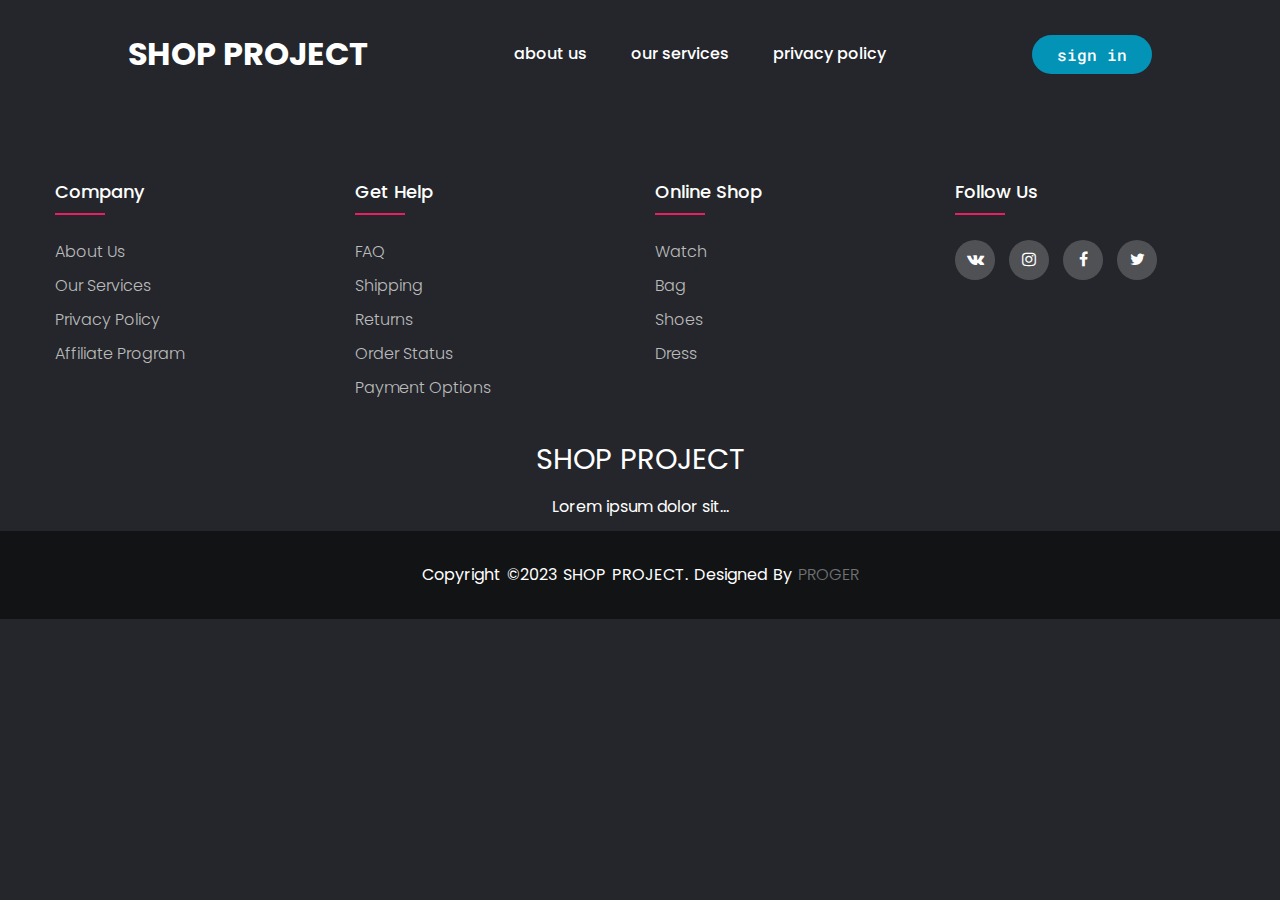
<file: project/index.html>
<!DOCTYPE html>
<html lang="en">
<head>
    <meta charset="UTF-8">
    <meta http-equiv="X-UA-Compatible" content="IE=edge">
    <meta name="viewport" content="width=device-width, initial-scale=1.0">
    <link rel="icon" type="image/x-icon" href="https://cdn.discordapp.com/attachments/1084216860897190011/1097107755904548976/Ava_2.png">
    <link rel="stylesheet" href="css/about.css">
    <link rel="stylesheet" type="text/css" href="https://cdnjs.cloudflare.com/ajax/libs/font-awesome/4.7.0/css/font-awesome.min.css">
    <title>about us</title>
</head>
<body>
    <header>
        <div>
            <a class="logo" href="index.html"><h1>SHOP PROJECT</h1></a>
        </div>
        <nav>
            <ul class="nav__links">
                <li><a href="about.html">about us</a></li>
                <li><a href="main.html">our services</a></li>
                <li><a href="privacy.html">privacy policy</a></li>
            </ul>
        </nav>
        <a href="contact.html" class="cta">
            <button>
                sign in
        </button>
    </a>
    </header>

    <footer class="footer">
        <div class="container">
            <div class="row">
                <div class="footer-col">
                    <h4>company</h4>
                    <ul>
                        <li><a href="#">about us</a></li>
                        <li><a href="#">our services</a></li>
                        <li><a href="#">privacy policy</a></li>
                        <li><a href="#">affiliate program</a></li>
                    </ul>
                </div>
                <div class="footer-col">
                    <h4>get help</h4>
                    <ul>
                        <li><a href="#">FAQ</a></li>
                        <li><a href="#">shipping</a></li>
                        <li><a href="#">returns</a></li>
                        <li><a href="#">order status</a></li>
                        <li><a href="#">payment options</a></li>
                    </ul>
                </div>
                <div class="footer-col">
                    <h4>online shop</h4>
                    <ul>
                        <li><a href="#">watch</a></li>
                        <li><a href="#">bag</a></li>
                        <li><a href="#">shoes</a></li>
                        <li><a href="#">dress</a></li>
                    </ul>
                </div>
                <div class="footer-col">
                    <h4>follow us</h4>
                    <div class="social-links">
                        <a href="#"><i class="fa fa-vk" aria-hidden="true"></i></a>
                        <a href="#"><i class="fa fa-instagram" aria-hidden="true"></i></a>
                        <a href="#"><i class="fa fa-facebook" aria-hidden="true"></i></a>
                        <a href="#"><i class="fa fa-twitter" aria-hidden="true"></i></a>
                    </div>
                </div>
            </div>
        </div>
        <div class="footer-content">
            <h3>SHOP PROJECT</h3>
            <p>Lorem ipsum dolor sit...</p>
            <div class="footer-bottom">
                <p>copyright &copy;2023 SHOP PROJECT. designed by <span>PROGER</span></p>
            </div>
        </div>
    </footer>
</body>
</html>
</file>
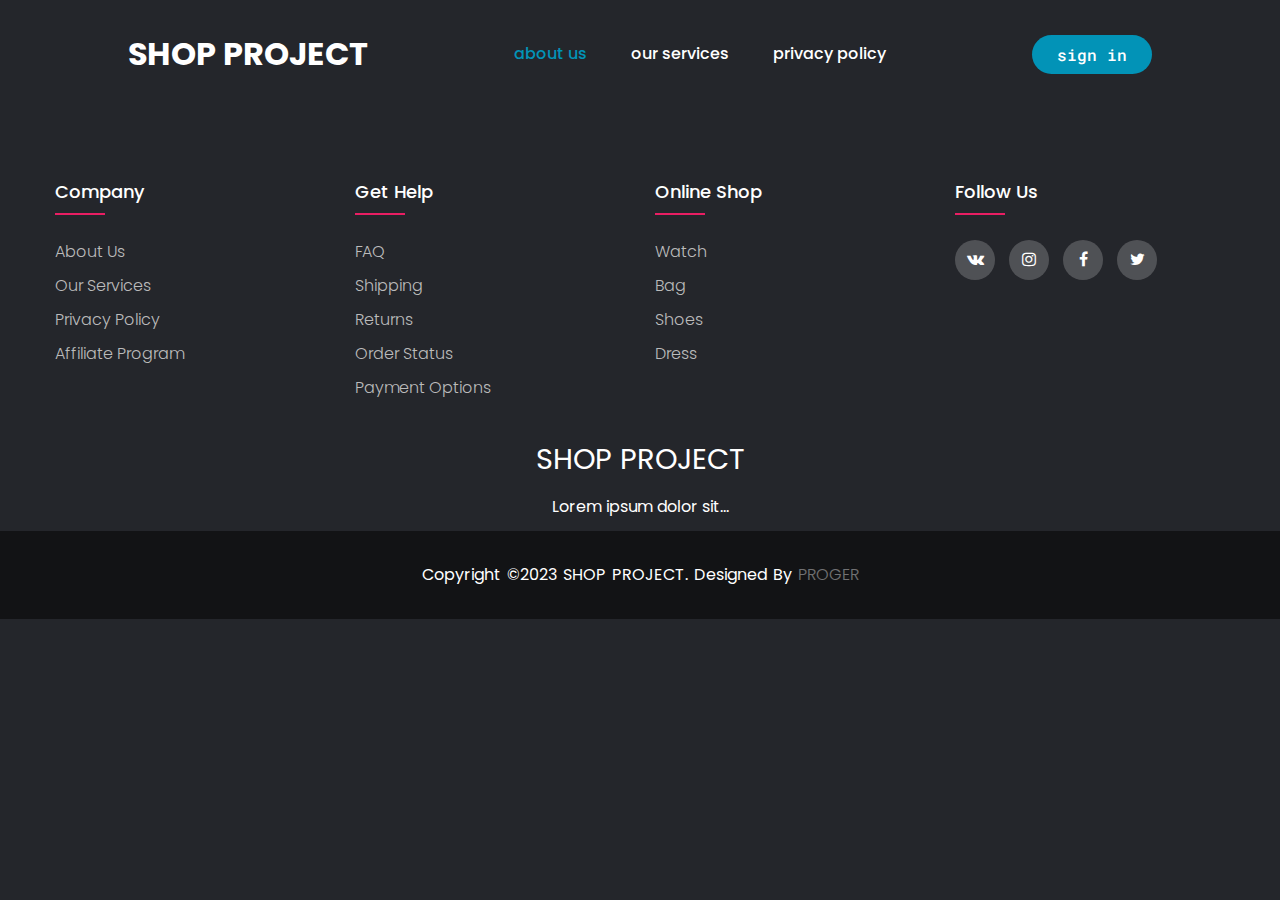
<file: project/about.html>
<!DOCTYPE html>
<html lang="en">
<head>
    <meta charset="UTF-8">
    <meta http-equiv="X-UA-Compatible" content="IE=edge">
    <meta name="viewport" content="width=device-width, initial-scale=1.0">
    <link rel="icon" type="image/x-icon" href="https://cdn.discordapp.com/attachments/1084216860897190011/1097107755904548976/Ava_2.png">
    <link rel="stylesheet" href="css/about.css">
    <link rel="stylesheet" type="text/css" href="https://cdnjs.cloudflare.com/ajax/libs/font-awesome/4.7.0/css/font-awesome.min.css">
    <title>about us</title>
</head>
<body>
    <header>
        <div>
            <a class="logo" href="index.html"><h1>SHOP PROJECT</h1></a>
        </div>
        <nav>
            <ul class="nav__links">
                <li><a class="active" href="about.html">about us</a></li>
                <li><a href="main.html">our services</a></li>
                <li><a href="privacy.html">privacy policy</a></li>
            </ul>
        </nav>
        <a href="contact.html" class="cta">
            <button>
                sign in
        </button>
    </a>
    </header>

    <footer class="footer">
        <div class="container">
            <div class="row">
                <div class="footer-col">
                    <h4>company</h4>
                    <ul>
                        <li><a href="#">about us</a></li>
                        <li><a href="#">our services</a></li>
                        <li><a href="#">privacy policy</a></li>
                        <li><a href="#">affiliate program</a></li>
                    </ul>
                </div>
                <div class="footer-col">
                    <h4>get help</h4>
                    <ul>
                        <li><a href="#">FAQ</a></li>
                        <li><a href="#">shipping</a></li>
                        <li><a href="#">returns</a></li>
                        <li><a href="#">order status</a></li>
                        <li><a href="#">payment options</a></li>
                    </ul>
                </div>
                <div class="footer-col">
                    <h4>online shop</h4>
                    <ul>
                        <li><a href="#">watch</a></li>
                        <li><a href="#">bag</a></li>
                        <li><a href="#">shoes</a></li>
                        <li><a href="#">dress</a></li>
                    </ul>
                </div>
                <div class="footer-col">
                    <h4>follow us</h4>
                    <div class="social-links">
                        <a href="#"><i class="fa fa-vk" aria-hidden="true"></i></a>
                        <a href="#"><i class="fa fa-instagram" aria-hidden="true"></i></a>
                        <a href="#"><i class="fa fa-facebook" aria-hidden="true"></i></a>
                        <a href="#"><i class="fa fa-twitter" aria-hidden="true"></i></a>
                    </div>
                </div>
            </div>
        </div>
        <div class="footer-content">
            <h3>SHOP PROJECT</h3>
            <p>Lorem ipsum dolor sit...</p>
            <div class="footer-bottom">
                <p>copyright &copy;2023 SHOP PROJECT. designed by <span>PROGER</span></p>
            </div>
        </div>
    </footer>
</body>
</html>
</file>
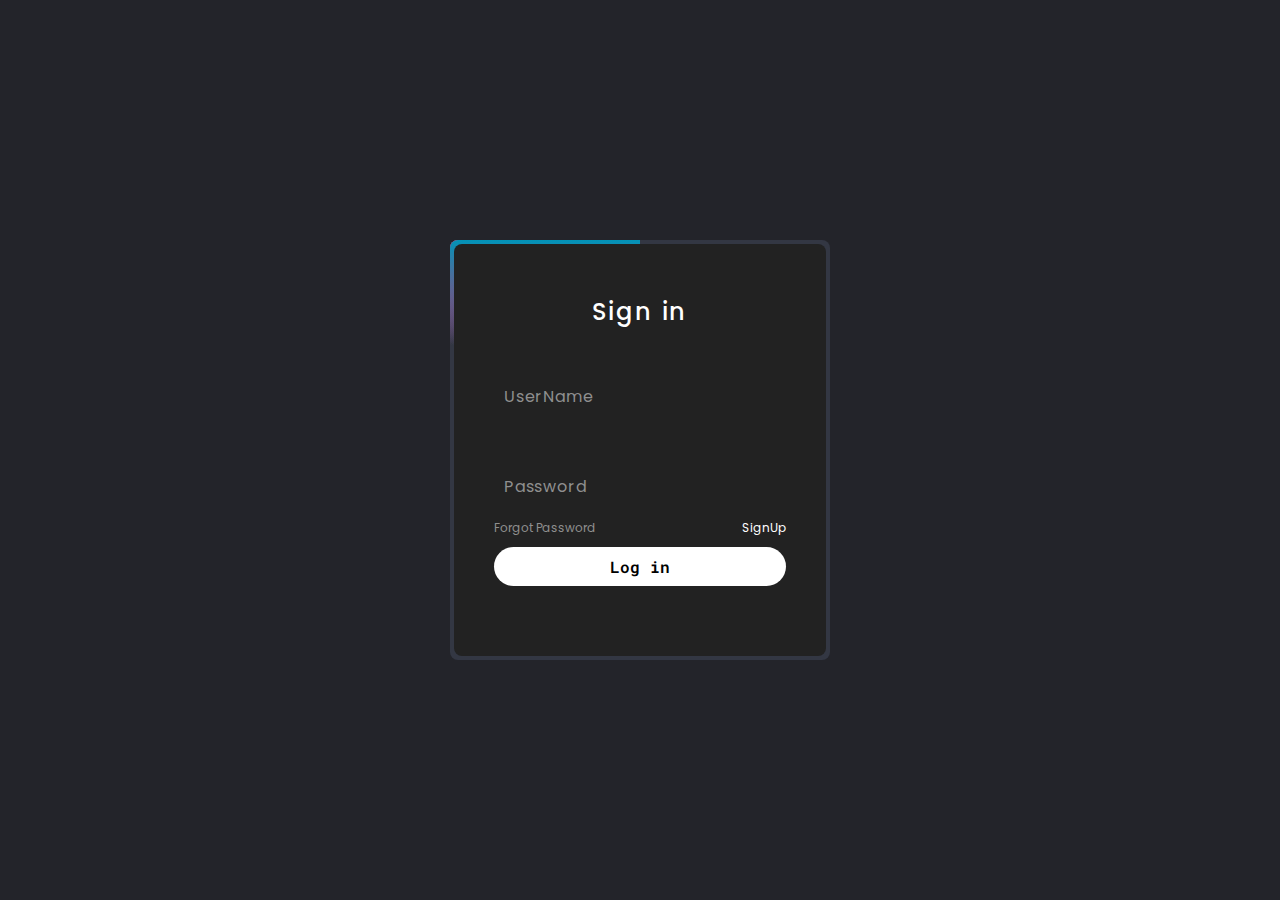
<file: project/contact.html>
<!DOCTYPE html>
<html lang="en">
<head>
    <meta charset="UTF-8">
    <meta http-equiv="X-UA-Compatible" content="IE=edge">
    <meta name="viewport" content="width=device-width, initial-scale=1.0">
    <link rel="stylesheet" href="css/contact.css">
    <link rel="stylesheet" type="text/css" href="https://cdnjs.cloudflare.com/ajax/libs/font-awesome/4.7.0/css/font-awesome.min.css">
    <title>contact</title>
</head>
<body>
    <div class="container">
        <span class="borderLine"></span>
        <form action="">
            <h2>Sign in</h2>
            <div class="inputBox">
                <input type="text" required="required">
                <span>UserName</span>
                
            </div>
            <div class="inputBox">
                <input type="password" required="required">
                <span>Password</span>
                
            </div>
            <div class="links">
                <a href="#">Forgot Password</a>
                <a href="#">SignUp</a>
            </div>
            <a class="btn" href="index.html">Log in</a>
        </form>
    </div>
</body>
</html>
</file>
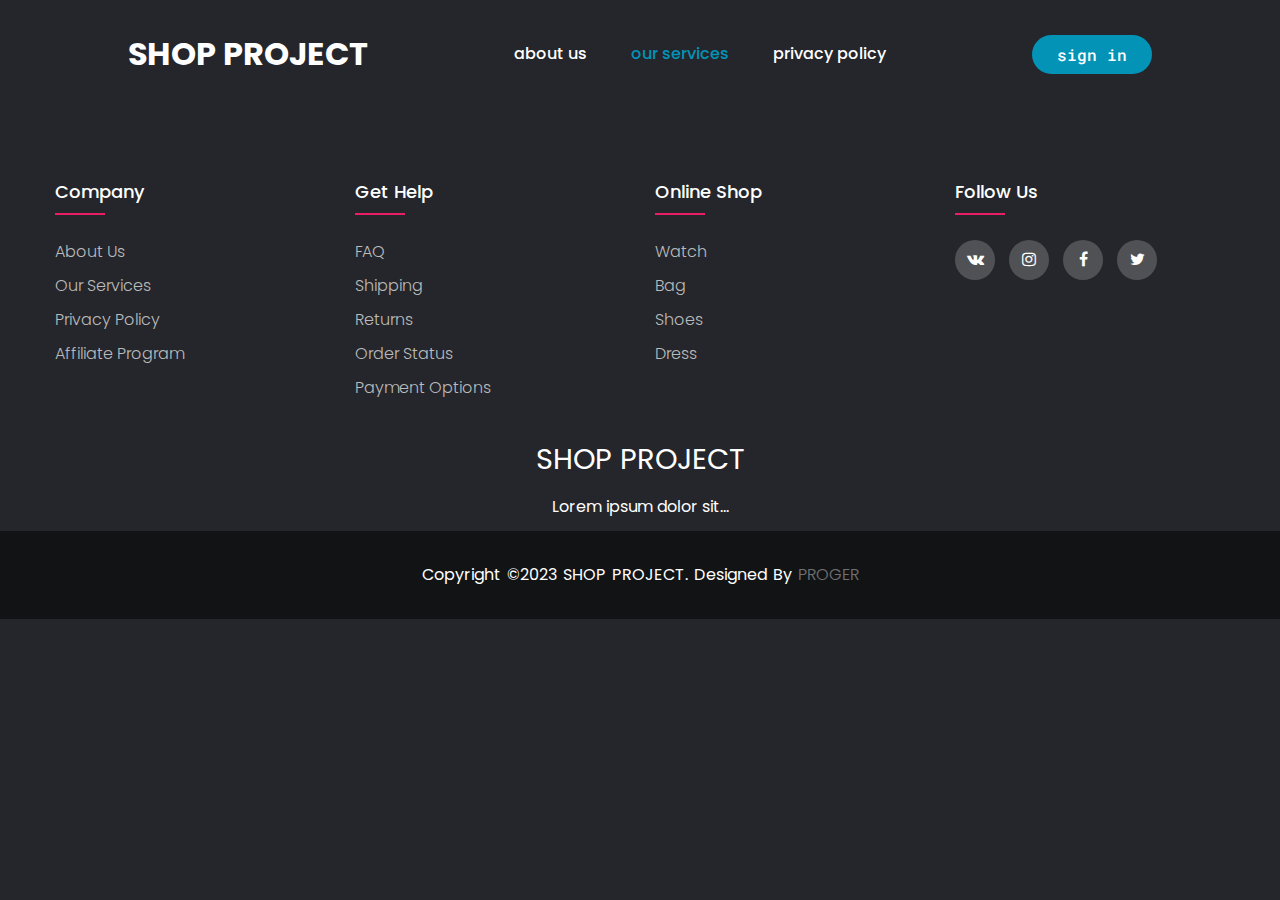
<file: project/main.html>
<!DOCTYPE html>
<html lang="en">
<head>
    <meta charset="UTF-8">
    <meta http-equiv="X-UA-Compatible" content="IE=edge">
    <meta name="viewport" content="width=device-width, initial-scale=1.0">
    <link rel="icon" type="image/x-icon" href="https://cdn.discordapp.com/attachments/1084216860897190011/1097107755904548976/Ava_2.png">
    <link rel="stylesheet" href="css/about.css">
    <link rel="stylesheet" type="text/css" href="https://cdnjs.cloudflare.com/ajax/libs/font-awesome/4.7.0/css/font-awesome.min.css">
    <title>about us</title>
</head>
<body>
    <header>
        <div>
            <a class="logo" href="index.html"><h1>SHOP PROJECT</h1></a>
        </div>
        <nav>
            <ul class="nav__links">
                <li><a href="about.html">about us</a></li>
                <li><a class="active" href="main.html">our services</a></li>
                <li><a href="privacy.html">privacy policy</a></li>
            </ul>
        </nav>
        <a href="contact.html" class="cta">
            <button>
                sign in
        </button>
    </a>
    </header>

    <footer class="footer">
        <div class="container">
            <div class="row">
                <div class="footer-col">
                    <h4>company</h4>
                    <ul>
                        <li><a href="#">about us</a></li>
                        <li><a href="#">our services</a></li>
                        <li><a href="#">privacy policy</a></li>
                        <li><a href="#">affiliate program</a></li>
                    </ul>
                </div>
                <div class="footer-col">
                    <h4>get help</h4>
                    <ul>
                        <li><a href="#">FAQ</a></li>
                        <li><a href="#">shipping</a></li>
                        <li><a href="#">returns</a></li>
                        <li><a href="#">order status</a></li>
                        <li><a href="#">payment options</a></li>
                    </ul>
                </div>
                <div class="footer-col">
                    <h4>online shop</h4>
                    <ul>
                        <li><a href="#">watch</a></li>
                        <li><a href="#">bag</a></li>
                        <li><a href="#">shoes</a></li>
                        <li><a href="#">dress</a></li>
                    </ul>
                </div>
                <div class="footer-col">
                    <h4>follow us</h4>
                    <div class="social-links">
                        <a href="#"><i class="fa fa-vk" aria-hidden="true"></i></a>
                        <a href="#"><i class="fa fa-instagram" aria-hidden="true"></i></a>
                        <a href="#"><i class="fa fa-facebook" aria-hidden="true"></i></a>
                        <a href="#"><i class="fa fa-twitter" aria-hidden="true"></i></a>
                    </div>
                </div>
            </div>
        </div>
        <div class="footer-content">
            <h3>SHOP PROJECT</h3>
            <p>Lorem ipsum dolor sit...</p>
            <div class="footer-bottom">
                <p>copyright &copy;2023 SHOP PROJECT. designed by <span>PROGER</span></p>
            </div>
        </div>
    </footer>
</body>
</html>
</file>
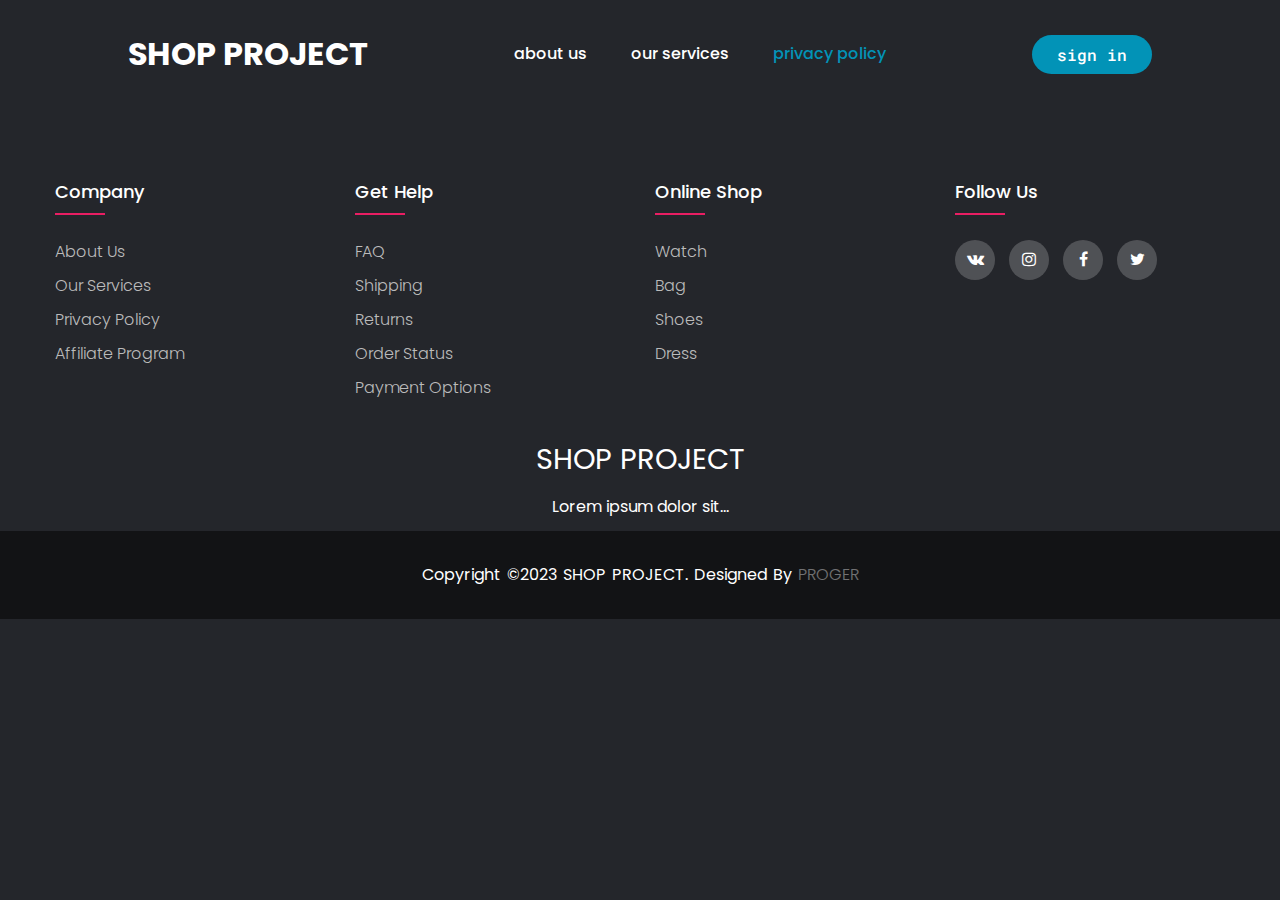
<file: project/privacy.html>
<!DOCTYPE html>
<html lang="en">
<head>
    <meta charset="UTF-8">
    <meta http-equiv="X-UA-Compatible" content="IE=edge">
    <meta name="viewport" content="width=device-width, initial-scale=1.0">
    <link rel="icon" type="image/x-icon" href="https://cdn.discordapp.com/attachments/1084216860897190011/1097107755904548976/Ava_2.png">
    <link rel="stylesheet" href="css/about.css">
    <link rel="stylesheet" type="text/css" href="https://cdnjs.cloudflare.com/ajax/libs/font-awesome/4.7.0/css/font-awesome.min.css">
    <title>about us</title>
</head>
<body>
    <header>
        <div>
            <a class="logo" href="index.html"><h1>SHOP PROJECT</h1></a>
        </div>
        <nav>
            <ul class="nav__links">
                <li><a href="about.html">about us</a></li>
                <li><a href="main.html">our services</a></li>
                <li><a class="active" href="privacy.html">privacy policy</a></li>
            </ul>
        </nav>
        <a href="contact.html" class="cta">
            <button>
                sign in
        </button>
    </a>
    </header>

    <footer class="footer">
        <div class="container">
            <div class="row">
                <div class="footer-col">
                    <h4>company</h4>
                    <ul>
                        <li><a href="#">about us</a></li>
                        <li><a href="#">our services</a></li>
                        <li><a href="#">privacy policy</a></li>
                        <li><a href="#">affiliate program</a></li>
                    </ul>
                </div>
                <div class="footer-col">
                    <h4>get help</h4>
                    <ul>
                        <li><a href="#">FAQ</a></li>
                        <li><a href="#">shipping</a></li>
                        <li><a href="#">returns</a></li>
                        <li><a href="#">order status</a></li>
                        <li><a href="#">payment options</a></li>
                    </ul>
                </div>
                <div class="footer-col">
                    <h4>online shop</h4>
                    <ul>
                        <li><a href="#">watch</a></li>
                        <li><a href="#">bag</a></li>
                        <li><a href="#">shoes</a></li>
                        <li><a href="#">dress</a></li>
                    </ul>
                </div>
                <div class="footer-col">
                    <h4>follow us</h4>
                    <div class="social-links">
                        <a href="#"><i class="fa fa-vk" aria-hidden="true"></i></a>
                        <a href="#"><i class="fa fa-instagram" aria-hidden="true"></i></a>
                        <a href="#"><i class="fa fa-facebook" aria-hidden="true"></i></a>
                        <a href="#"><i class="fa fa-twitter" aria-hidden="true"></i></a>
                    </div>
                </div>
            </div>
        </div>
        <div class="footer-content">
            <h3>SHOP PROJECT</h3>
            <p>Lorem ipsum dolor sit...</p>
            <div class="footer-bottom">
                <p>copyright &copy;2023 SHOP PROJECT. designed by <span>PROGER</span></p>
            </div>
        </div>
    </footer>
</body>
</html>
</file>
<file: project/css/about.css>
@import url('https://fonts.googleapis.com/css2?family=Poppins:wght@300;400;500;600;700&family=Roboto+Mono&display=swap');

body {
    line-height: 1.5;
    font-family: 'Poppins', sans-serif;
    background-color: #24262b;
}

* {
    margin: 0;
    padding: 0;
    box-sizing: border-box;
}

li, a, button {
    font-weight: 500;
    font-size: 16px;
    color: #fff;
    text-decoration: none;
}

/* header */

header {
    display: flex;
    justify-content: space-between;
    align-items: center;
    padding: 30px 10%;
}

.logo {
    cursor: pointer;
    color: #fff;
    transition: all 0.3s ease 0s;
}

.logo:hover {
    color: #333743;
}

.nav__links {
    list-style: none;
}

.nav__links li {
    display: inline-block;
    padding: 0px 20px;

}

.nav__links li a {
    transition: all 0.3s ease 0s;
    
}

.nav__links li a:hover {
    color: #333743;
}

.active {
    color: rgb(2, 147, 183);
}

button {
    padding: 9px 25px;
    background-color: rgb(2, 147, 183);
    border: none;
    border-radius: 50px;
    cursor: pointer;
    transition: all 0.3s ease 0s;
    font-family: 'Roboto Mono', monospace;
}

button:hover {
    background-color: #333743;
}

.container {
    max-width: 1200px;
    margin: auto;
}

.row {
    display: flex;
    flex-wrap: wrap;
}

/* header-end */

ul {
    list-style: none;
}

/* footer */

.footer {
    bottom: 0;
    left: 0;
    right: 0;
    background-color: #24262b;
    padding: 70px 0;
}

.footer-col {
    width: 25%;
    padding: 0 15px;
}

.footer-col h4 {
    font-size: 18px;
    color: #fff;
    text-transform: capitalize;
    margin-bottom: 35px;
    font-weight: 500;
    position: relative;
}

.footer-col h4::before {
    content: '';
    position: absolute;
    left: 0;
    bottom: -10px;
    background-color: #e91e63;
    height: 2px;
    box-sizing: border-box;
    width: 50px;
}

.footer-col ul li:not(:last-child) {
    margin-bottom: 10px;
}

.footer-col ul li a {
    font-size: 16px;
    text-transform: capitalize;
    text-decoration: none;
    font-weight: 300;
    color: #bbb;
    display: block;
    transition: all 0.3s ease;
}

.footer-col ul li a:hover {
    color: #fff;
    padding-left: 8px;
}

.footer-col .social-links a {
    display: inline-block;
    height: 40px;
    width: 40px;
    background-color: rgba(255, 255, 255, 0.2);
    margin: 0 10px 10px 0;
    text-align: center;
    line-height: 40px;
    border-radius: 50%;
    color: #fff;
    transition: all 0.5s ease;
}

.footer-col .social-links a:hover {
    color: #24262b;
    background-color: #fff;
}


.footer-content {
    display: flex;
    align-items: center;
    justify-content: center;
    flex-direction: column;
    text-align: center;
    padding: 35px 0;
    color: #fff;
}

.footer-content h3 {
    font-size: 1.8rem;
    font-weight: 400;
    text-transform: capitalize;
    line-height: 3rem;
}

.footer-content p {
    max-width: 500px;
    margin: 10px auto;
    line-height: 28px;
    font-size: 16px;
}

.footer-bottom {
    background: #121315;
    width: 100vw;
    padding: 20px 0;
    text-align: center;
}

.footer-bottom p {
    font-size: 16px;
    word-spacing: 2px;
    text-transform: capitalize;
}

.footer-bottom span {
    text-transform: uppercase;
    opacity: .4;
    font-weight: 300;
}

/* footer-end */
</file>
<file: project/css/contact.css>
@import url('https://fonts.googleapis.com/css2?family=Poppins:wght@300;400;500;600;700&family=Roboto+Mono&display=swap');

* {
    margin: 0;
    padding: 0;
    box-sizing: border-box;
    font-family: 'Poppins', sans-serif;
}

body {
    display: flex;
    justify-content: center;
    align-items: center;
    min-height: 100vh;
    background: #23242a;
}

.container {
    position: relative;
    width: 380px;
    height: 420px;
    background: #333743;
    border-radius: 8px;
    overflow: hidden;
}

.container::before {
    content: '';
    position: absolute;
    top: -50%;
    left: -50%;
    width: 380px;
    height: 420px;
    background: linear-gradient(0deg, transparent, transparent, rgb(2, 147, 183), rgb(2, 147, 183), rgb(2, 147, 183));
    z-index: 1;
    transform-origin: bottom right;
    animation: animate 6s linear infinite;
}

.container::after {
    content: '';
    position: absolute;
    top: -50%;
    left: -50%;
    width: 380px;
    height: 420px;
    background: linear-gradient(0deg, transparent, transparent, rgb(2, 147, 183), rgb(2, 147, 183), rgb(2, 147, 183));
    z-index: 1;
    transform-origin: bottom right;
    animation: animate 6s linear infinite;
    animation-delay: -3s;
}

.borderLine {
    position: absolute;
    top: 0;
    inset: 0;
}

.borderLine::before {
    content: '';
    position: absolute;
    top: -50%;
    left: -50%;
    width: 380px;
    height: 420px;
    background: linear-gradient(0deg, transparent, transparent, #e91e63, #e91e63, #e91e63);
    z-index: 1;
    transform-origin: bottom right;
    animation: animate 6s linear infinite;
    animation-delay: -1.5s;
}

.borderLine::after {
    content: '';
    position: absolute;
    top: -50%;
    left: -50%;
    width: 380px;
    height: 420px;
    background: linear-gradient(0deg, transparent, transparent, #e91e63, #e91e63, #e91e63);
    z-index: 1;
    transform-origin: bottom right;
    animation: animate 6s linear infinite;
    animation-delay: -4.5s;
}

@keyframes animate {
    0% {
        transform: rotate(0deg);
    }
    100% {
        transform: rotate(360deg);
    }
}

.container form {
    position: absolute;
    inset: 4px;
    background: #222;
    padding: 50px 40px;
    border-radius: 8px;
    z-index: 2;
    display: flex;
    flex-direction: column;
}

.container form h2 {
    color: #fff;
    font-weight: 500;
    text-align: center;
    letter-spacing: 0.1em;
}

.container form .inputBox {
    position: relative;
    width: 300px;
    margin-top: 35px;
}

.container form .inputBox input {
    position: relative;
    width: 100%;
    padding: 20px 10px 10px;
    background: transparent;
    outline: none;
    border: none;
    box-shadow: none;
    color: #fff;
    font-size: 1em;
    letter-spacing: 0.05em;
    transition: 0.5s;
    z-index: 10;
}

.container form .inputBox span {
    position: absolute;
    left: 0;
    padding: 20px 10px 10px;
    pointer-events: none;
    color: #8f8f8f;
    font-size: 1em;
    letter-spacing: 0.05em;
    transition: 0.5s;
}

.container form .inputBox input:valid ~ span,
.container form .inputBox input:focus ~ span {
    color: #fff;
    font-size: 0.75em;
    transform: translateY(-34px);
}

.container form .inputBox i {
    position: absolute;
    left: 0;
    width: 100%;
    height: 2px;
    background: #fff;
    border-radius: 4px;
    overflow: hidden;
    transition: 0.5s;
    pointer-events: none;
}

.container form .inputBox input:valid ~ i,
.container form .inputBox input:focus ~ i {
    height: 44px;
}

.container form .links {
    display: flex;
    justify-content: space-between;
}

.container form .links a {
    margin: 10px 0;
    font-size: 0.75em;
    color: #8f8f8f;
    text-decoration: none;
}

.container form .links a:hover,
.container form .links a:nth-child(2) {
    color: #fff;
}

.container form input[type="submit"] {
    border: none;
    outline: none;
    padding: 9px 25px;
    background: #fff;
    cursor: pointer;
    font-size: 0.9em;
    font-weight: 600;
    width: 100px;
    margin-top: 10px;
}

.container form input[type="submit"]:active {
    opacity: 0.8;
}

.btn {
    justify-content: center;
    text-align: center;
    text-decoration: none;
    color: #000;
    padding: 9px 25px;
    background-color: #fff;
    border: none;
    border-radius: 50px;
    cursor: pointer;
    transition: all 0.3s ease 0s;
    font-weight: 600;
    font-family: 'Roboto Mono', monospace;
}

.btn:hover {
    color: #fff;
    background-color: #333743;
}
</file>
